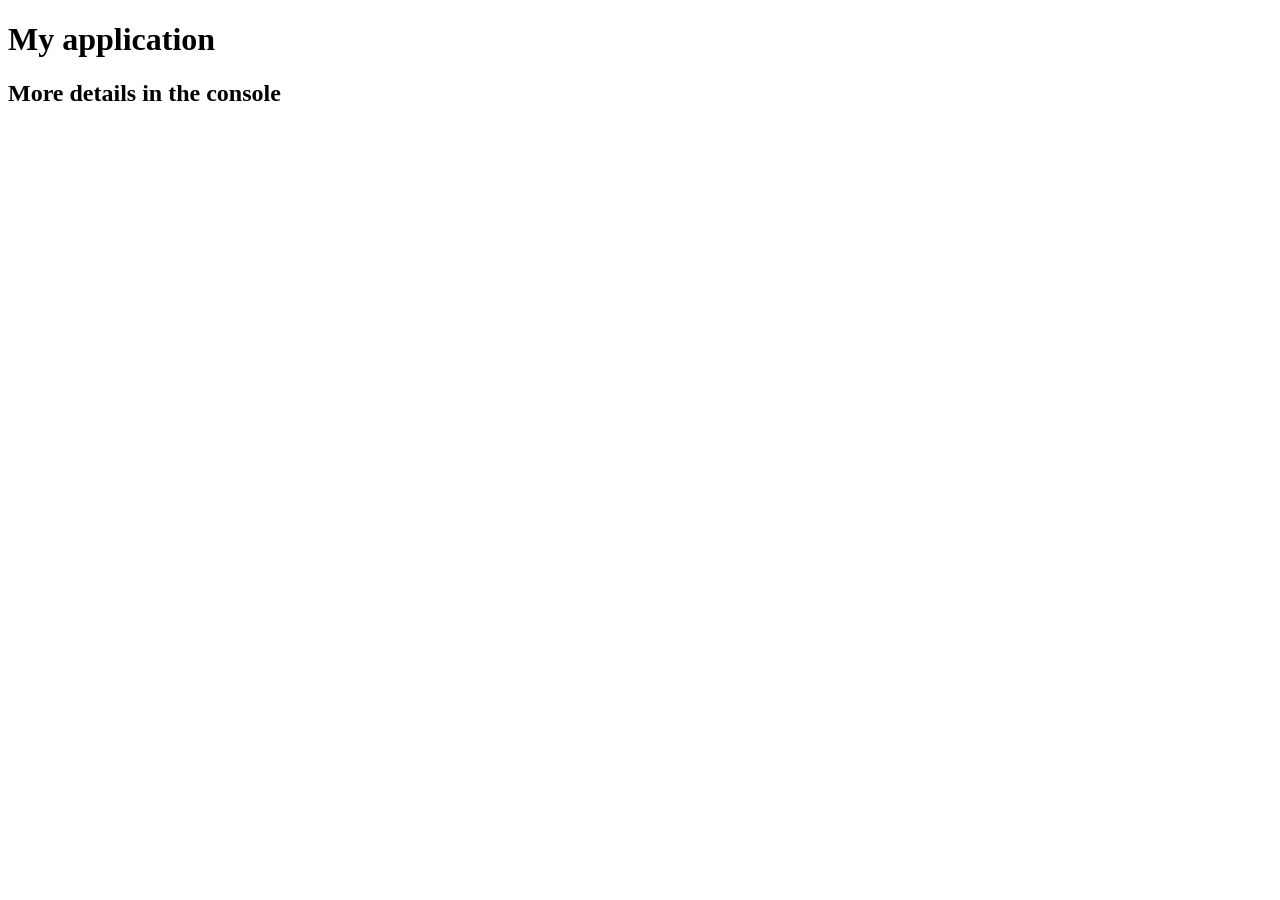
<file: Laboratory_work_2/index.html>
<!DOCTYPE html>
<html>
<head>
	<meta charset="utf-8">
	<title>My application</title>
</head>
<body>
	<h1>My application</h1>
	<h2>More details in the console</h2>

	<script src="js/SpeakHello.js"></script>
	<script src="js/SpeakGoodBye.js"></script>
	<script src="js/script.js"></script>
</body>
</html>
</file>
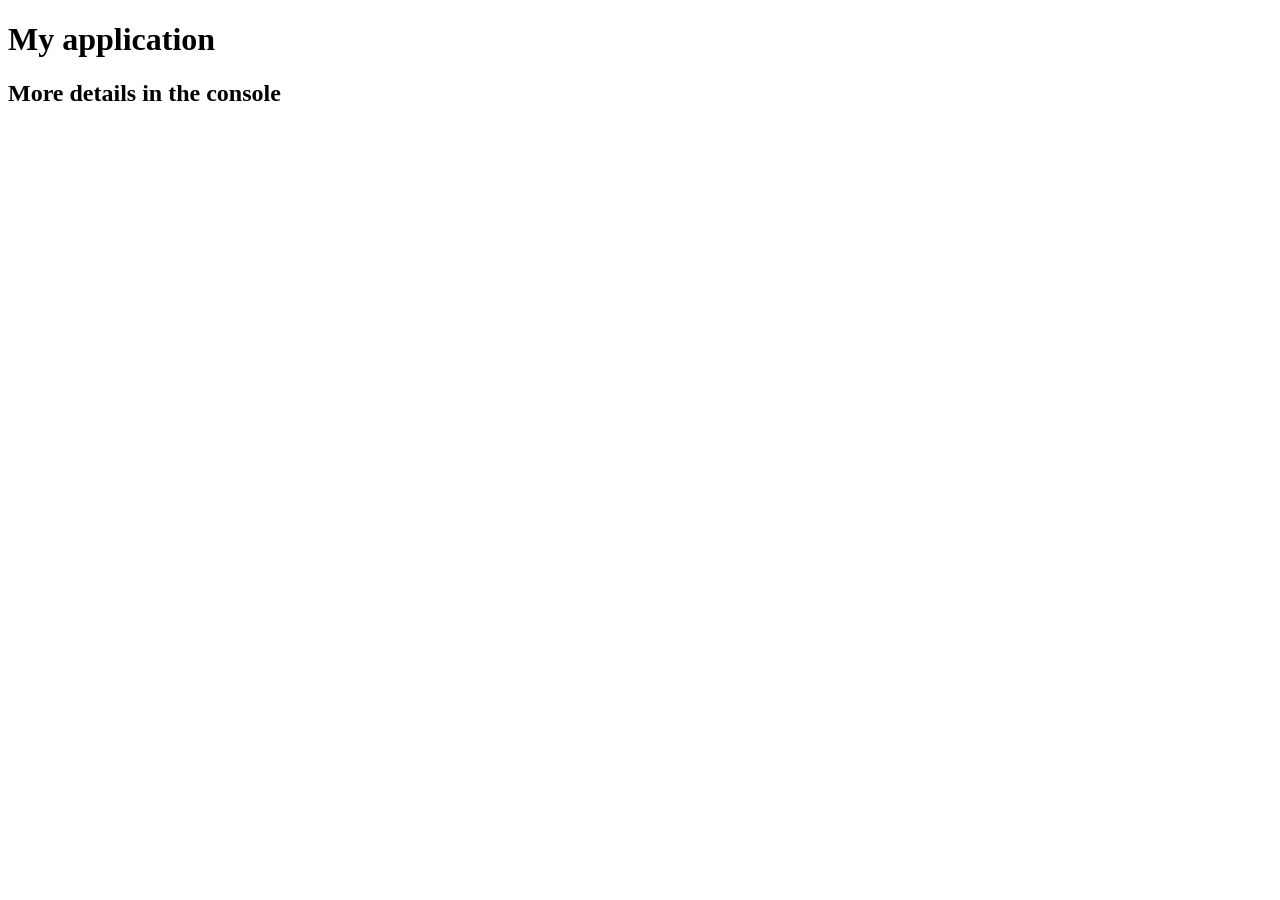
<file: Laboratory_work_3/index.html>
<!DOCTYPE html>
<html>
<head>
	<meta charset="utf-8">
	<title>My application</title>
</head>
<body>
	<h1>My application</h1>
	<h2>More details in the console</h2>
	
	<script src="js/script.js"></script>
</body>
</html>
</file>
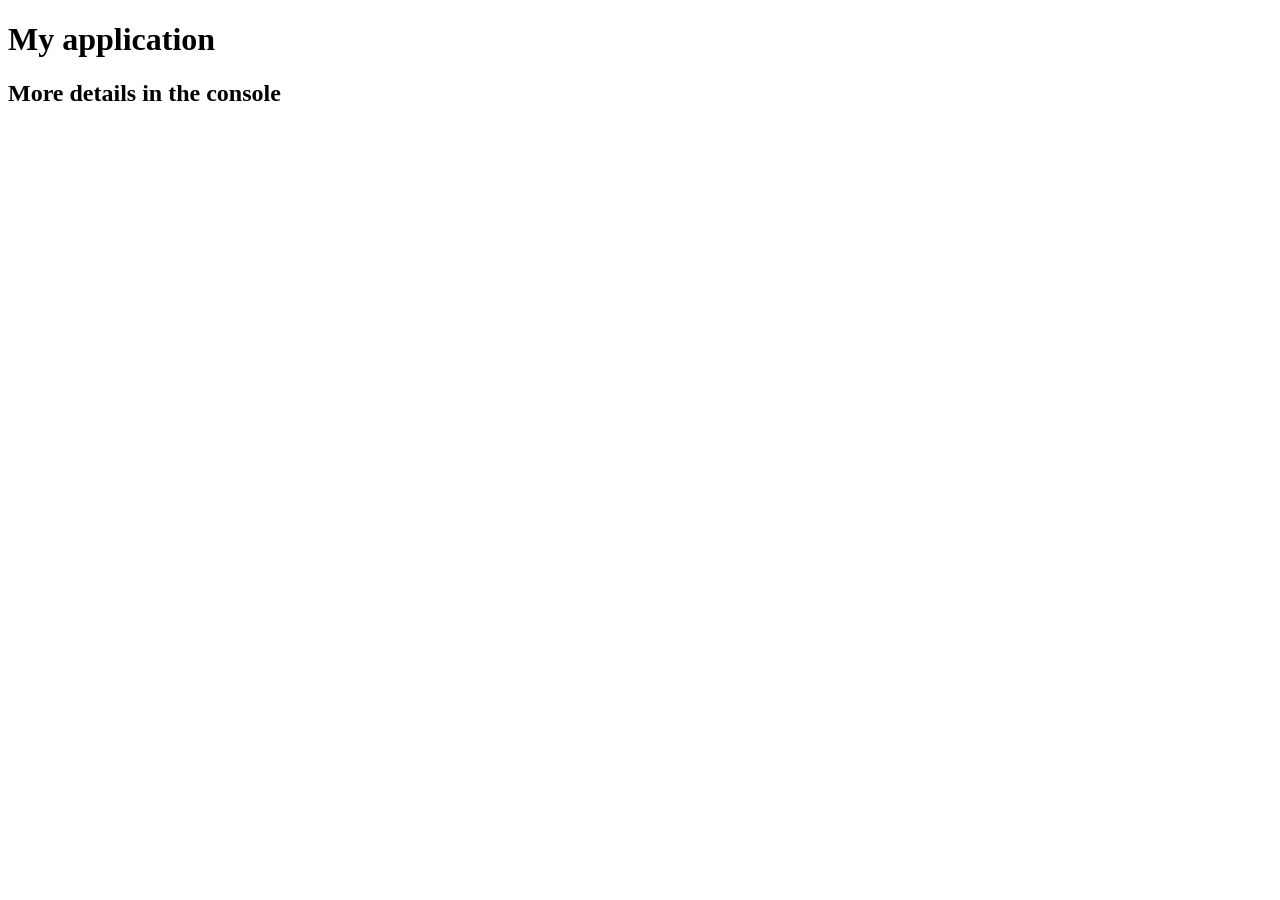
<file: Laboratory_work_4/index.html>
<!DOCTYPE html>
<html>
<head>
	<meta charset="utf-8">
	<title>My application</title>
</head>
<body>
	<h1>My application</h1>
	<h2>More details in the console</h2>

	<script src="js/ArraySorter.js"></script>
	<script src="js/script.js"></script>
</body>
</html>
</file>
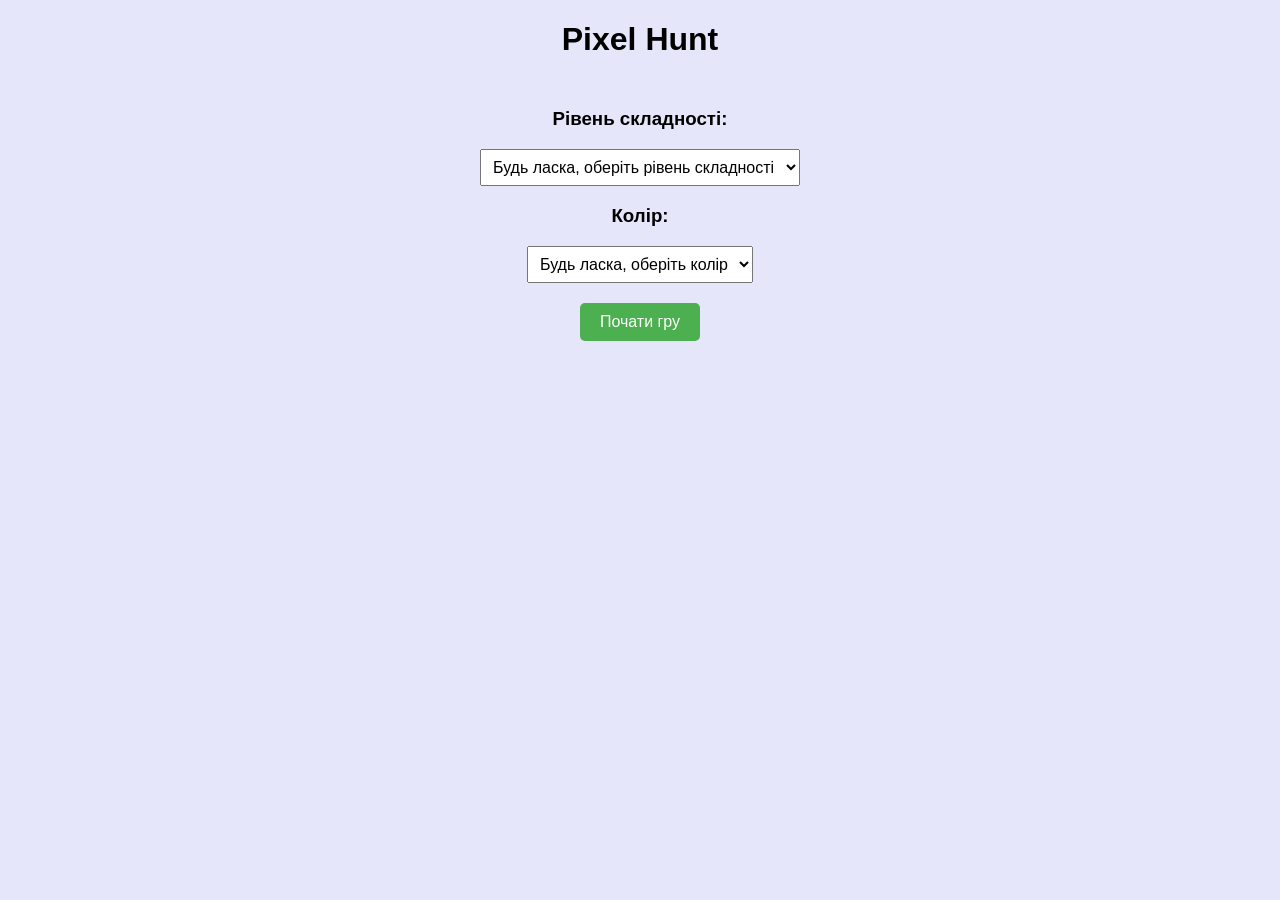
<file: Laboratory_work_5/index.html>
<!DOCTYPE html>
<html lang="en">
<head>
    <meta charset="utf-8">
	<title>Pixel Hunt</title>
	<link rel="stylesheet" href="css/styles.css">
</head>
<body>
	<h1>Pixel Hunt</h1>
    <div id="content">
        <h3>Рівень складності:</h3>
        <select id="level">
			<option value="" disabled selected>Будь ласка, оберіть рівень складності</option>
            <option value="easy">Легкий</option>
            <option value="medium">Середній</option>
            <option value="hard">Важкий</option>
        </select>
		<h3>Колір:</h3>
        <select id="color">
			<option value="" disabled selected>Будь ласка, оберіть колір</option>
            <option value="red">Червоний</option>
            <option value="blue">Синій</option>
            <option value="green">Зелений</option>
        </select>
		<br>
		<button id="button">Почати гру</button>
    </div>

	<!-- <div id="game-container">
        <h1 id="record">Рекорд: 0</h1>
        <h2 id="click-time">Кількість часу для кліку: 1</h2>
        <div id="square"></div>
    </div> -->

	<script src="js/script.js"></script>
</body>
</html>
</file>
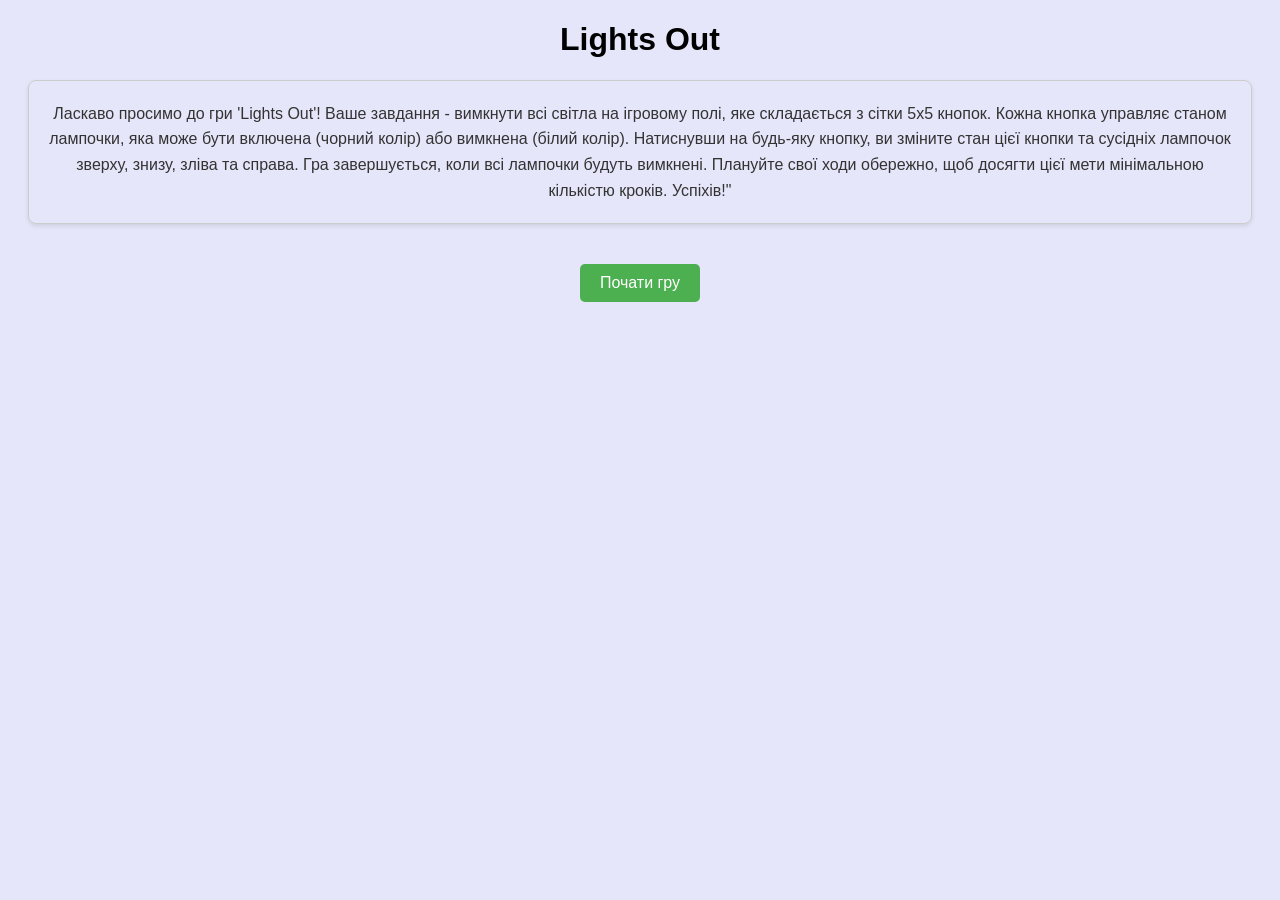
<file: Laboratory_work_6/index.html>
<!DOCTYPE html>
<html lang="en">
<head>
    <meta charset="utf-8">
	<title>Lights Out</title>
	<link rel="stylesheet" href="css/styles.css">
</head>
<body>
	<h1>Lights Out</h1>
    <p id="greeting">Ласкаво просимо до гри 'Lights Out'! Ваше завдання - вимкнути всі світла на ігровому полі, яке складається з сітки 5x5 кнопок. Кожна кнопка управляє станом лампочки, яка може бути включена (чорний колір) або вимкнена (білий колір). Натиснувши на будь-яку кнопку, ви зміните стан цієї кнопки та сусідніх лампочок зверху, знизу, зліва та справа. Гра завершується, коли всі лампочки будуть вимкнені. Плануйте свої ходи обережно, щоб досягти цієї мети мінімальною кількістю кроків. Успіхів!"</p>
    <p id="timer"></p>
    <p id="steps"></p>
    <div id="matrixContainer"></div>
    <p id="stepInfo"></p>
    <button id="button">Почати гру</button>

	<script src="js/AjaxifyJS.js"></script>
	<script src="js/script.js"></script>
</body>
</html>
</file>
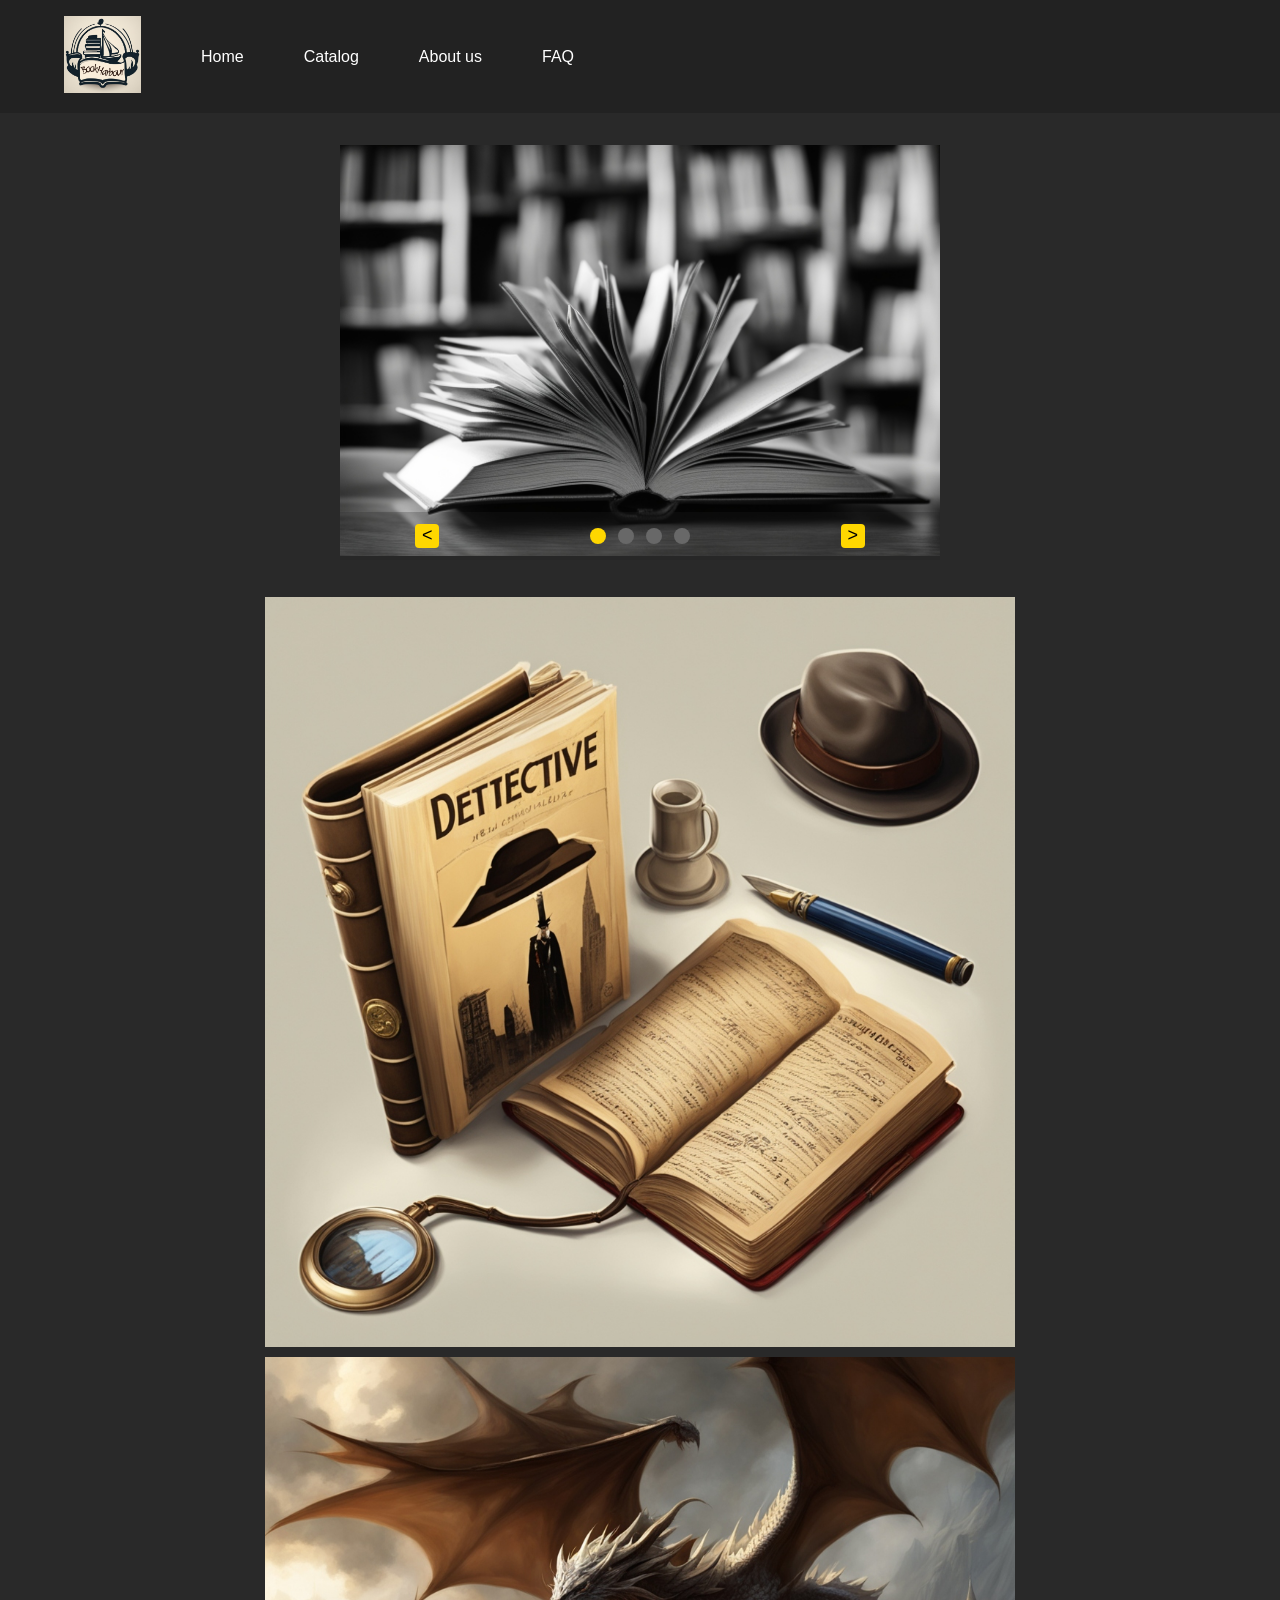
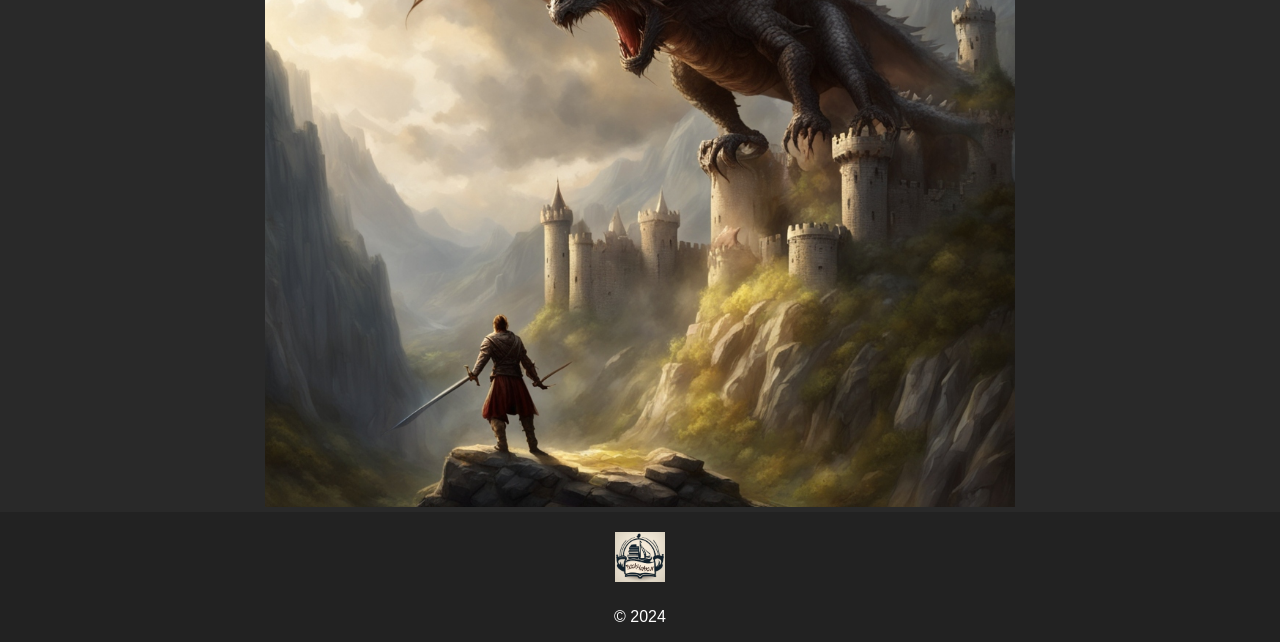
<file: Laboratory_work_8/index.html>
<!DOCTYPE html>
<html lang="en">
<head>
    <meta charset="utf-8">
	<title>Book Harbour</title>
	<link rel="stylesheet" href="css/styles.css">
</head>

<body>

    <header class="navbar">
        <div class="container">
            <ul class="menu">
                <li class="nav-item">
                    <a href="#" class="nav-link">
                        <img id="navLogo" class="bi" width="77" height="77" src="images/BookHarbour.png">
                    </a>
                </li>
                <li class="nav-item">
                    <a href="#" class="nav-link">Home</a>
                </li>
                <li class="nav-item">
                    <a href="#" class="nav-link">Catalog</a>
                </li>
                <li class="nav-item">
                    <a href="#" class="nav-link">About us</a>
                </li>
                <li class="nav-item">
                    <a href="#" class="nav-link">FAQ</a>
                </li>
            </ul>
        </div> 
        <div class="hamburger">
            <span class="bar"></span>
            <span class="bar"></span>
            <span class="bar"></span>
        </div>
    </header>

    <div id="main">
        <div id="carousel">
            <div id="carousel-wrapper">
                <div id="carousel-slides">

                </div>
                <div id="carousel-control">
                    <button class="carousel-button" id="prev-btn"><</button>
                    <div id="indicators"></div>
                    <button class="carousel-button" id="next-btn">></button>
                </div>
            </div>
        </div>
        <div id="image-container" class="image-container">
            <div class="large">
                <!-- Зображення для Large-пристроїв -->
                <img width="750" height="750" src="images/catalog/detectives/detectives.jpg" alt="Large Image 1">
                <img width="750" height="750" src="images/catalog/fantasy/fantasy.jpg" alt="Large Image 2">
            </div>
            <div class="medium">
                <!-- Зображення для Medium-пристроїв -->
                <img width="750" height="750" src="images/catalog/horrors_trillers/horrors_trillers.jpg" alt="Medium Image 1">
                <img width="750" height="750" src="images/catalog/speculative_fiction/speculative_fiction.jpg" alt="Medium Image 2">
            </div>
        </div>
    </div>

    <footer>
        <div class="footer-content">
            <img width="50" height="50" src="images/BookHarbour.png" alt="Лого магазину">
            <p>&copy; 2024</p>
        </div>
    </footer>
	<script src="js/script.js"></script>
</body>
</html>
</file>
<file: Laboratory_work_5/css/styles.css>
body {
    font-family: Arial, sans-serif;
    text-align: center;
    background-color: #E6E6FA;
}
#content {
    margin-top: 50px;
}
#record, #clickTime {
    text-align: left;
}
select {
    padding: 8px;
    font-size: 16px;
}
#button {
    margin-top: 20px;
    padding: 10px 20px;
    font-size: 16px;
    background-color: #4CAF50;
    color: white;
    border: none;
    border-radius: 5px;
    cursor: pointer;
}
#button:hover {
    background-color: #45a049;
}

#square {
    align-content: center;
    width: 100px;
    height: 100px;
    background-color: blue;
    position: absolute;
    top: 50%;
    left: 50%;
    transform: translate(-50%, -50%);
}

#gameOver {
    position: fixed;
    top: 50%;
    left: 50%;
    transform: translate(-50%, -50%);
}
</file>
<file: Laboratory_work_6/css/styles.css>
body {
    font-family: Arial, sans-serif;
    text-align: center;
    background-color: #E6E6FA;
}

#button {
    margin-top: 20px;
    padding: 10px 20px;
    font-size: 16px;
    background-color: #4CAF50;
    color: white;
    border: none;
    border-radius: 5px;
    cursor: pointer;
}
#button:hover {
    background-color: #45a049;
}

#timer, #steps {
    text-align: left;
    position: absolute; 
}

#timer {
    top: 60px; 
}

#steps {
    top: 90px; 
}

#matrixContainer div {
    width: 90px;
    height: 90px;
    display: inline-block;
    margin: 2px;
}

.black {
    background-color: black;
}

.white {
    background-color: white;
}

#greeting {
    font-family: 'Arial', sans-serif;
    text-align: center;
    color: #333; 
    border: 1px solid #ccc;
    border-radius: 8px; 
    padding: 20px; 
    margin: 20px; 
    box-shadow: 0 2px 4px rgba(0, 0, 0, 0.1); 
    line-height: 1.6;
}
</file>
<file: Laboratory_work_8/css/styles.css>
body {
    margin: 0;
    padding: 0;
    font-family: Arial, sans-serif;
    box-sizing: border-box;
    background-color: #292929;
}
  
.container {
    max-width: 960px;
}


li {
    list-style: none;
}
a {
    color: white;
    text-decoration: none;
}
.navbar {
    min-height: 70px;
    display: flex;
    justify-content: space-between;
    align-items: center;
    padding: 0 24px;
}
.menu {
    display: flex;
    justify-content: space-between;
    align-items: center;
    gap: 60px;
}

.nav-link {
    transition: 0.7s ease;
}
.nav-link:hover{
    color: dodgerblue;
}
.hamburger{
    display: none;
    cursor: pointer;
    padding-bottom: 20px;
}
.bar{
    display: block;
    width: 25px;
    height: 3px;
    margin: 5px auto;
    -webkit-transition: all 0.3s ease-in-out;
    transition: all 0.3s ease-in-out;
    background-color: white;
}


header {
    background-color: #222;
    padding: 40px;
    text-align: center;
}
  
.header h1 {
    margin: 0;
}
  
.h1 {
    padding: 20px;
}
  
  
.main {
    padding: 20px;
    background-color: #292929;
    justify-content: center;
    align-items: center;
}
    


p {
    color: #fff;
}



#carousel {
    padding: 32px;

    display: flex;
    flex-direction: column;
    align-items: center;
    justify-content: center;
}

#carousel-wrapper {
    position: relative;
    max-height: 1200px;
}

#carousel-slides {
    display: flex;
    flex-direction: row;
    overflow: hidden;
}

#carousel-slides img {
    width: 100%;
    object-fit: cover;
}

.slide {
    transition: transform 0.7s ease;
    transform: translateX(0); 
}

#carousel-control {
    position: absolute;
    left: 0;
    bottom: 0;
    width: 100%;
    background-color: rgba(32, 32, 32, 0.25);
    display: flex;
    flex-direction: row;
    align-items: center;
    justify-content: space-around;
    padding: 12px 0;
}

.carousel-button {
    width: 24px;
    height: 24px;
    font-size: 18px;
    padding: 0;
    background-color: #ffd700;
    border: none;
    border-radius: 4px;
    color: black;
    display: flex;
    align-items: center;
    justify-content: center;
    cursor: pointer;
    transition: background-color 0.2s;
}

.carousel-button:hover {
    background-color: #ffd700;
}

#indicators {
    display: flex;
    flex-direction: row;
    gap: 12px;
}

.indicator {
    width: 16px;
    height: 16px;
    border-radius: 50%;
    background-color: #686868;
    cursor: pointer;
    transition: background-color 0.2s;
}

.indicator.active,
.indicator:hover {
    background-color: #ffd700;
}




/* Стилі для Large та Medium */
.image-container {
    display: flex;
    flex-direction: column;
    align-items: center;
}
.image-container img {
    padding: 5px;
}
.large {
    display: flex;
    flex-wrap: wrap;
    justify-content: center;
}

.medium {
    display: none;
}


footer {
    background-color: #222;
    padding: 0px;
    text-align: center;
}
  
.footer-content {
    display: flex;
    flex-direction: column;
    align-items: center;
}

.footer-content img {
    margin-bottom: 10px;
    margin-top: 20px;
}



  

@media screen and (max-width: 768px) {
    .hamburger {
        display: block;
    }
    .hamburger.active .bar:nth-child(2){
        opacity: 0;
    }
    .hamburger.active .bar:nth-child(1){
        transform: translateY(8px) rotate(45deg);
    }
    .hamburger.active .bar:nth-child(3){
        transform: translateY(-8px) rotate(-45deg);
    }
    #navLogo {
        display: none;
    }
    .menu{
        position: fixed;
        left: -150%;
        top: 50px;
        gap: 0;
        flex-direction: column;
        background-color: #262626;
        width: 100%;
        text-align: center;
        transition: 0.3s;
        z-index: 100;
    }
    .nav-item{
        padding: 5px;
    }
    .menu.active{
        left: 0;
    }
    .medium {
        display: flex;
        flex-wrap: wrap;
        justify-content: center;
    }
    .large {
        display: none;
    }
}
</file>
